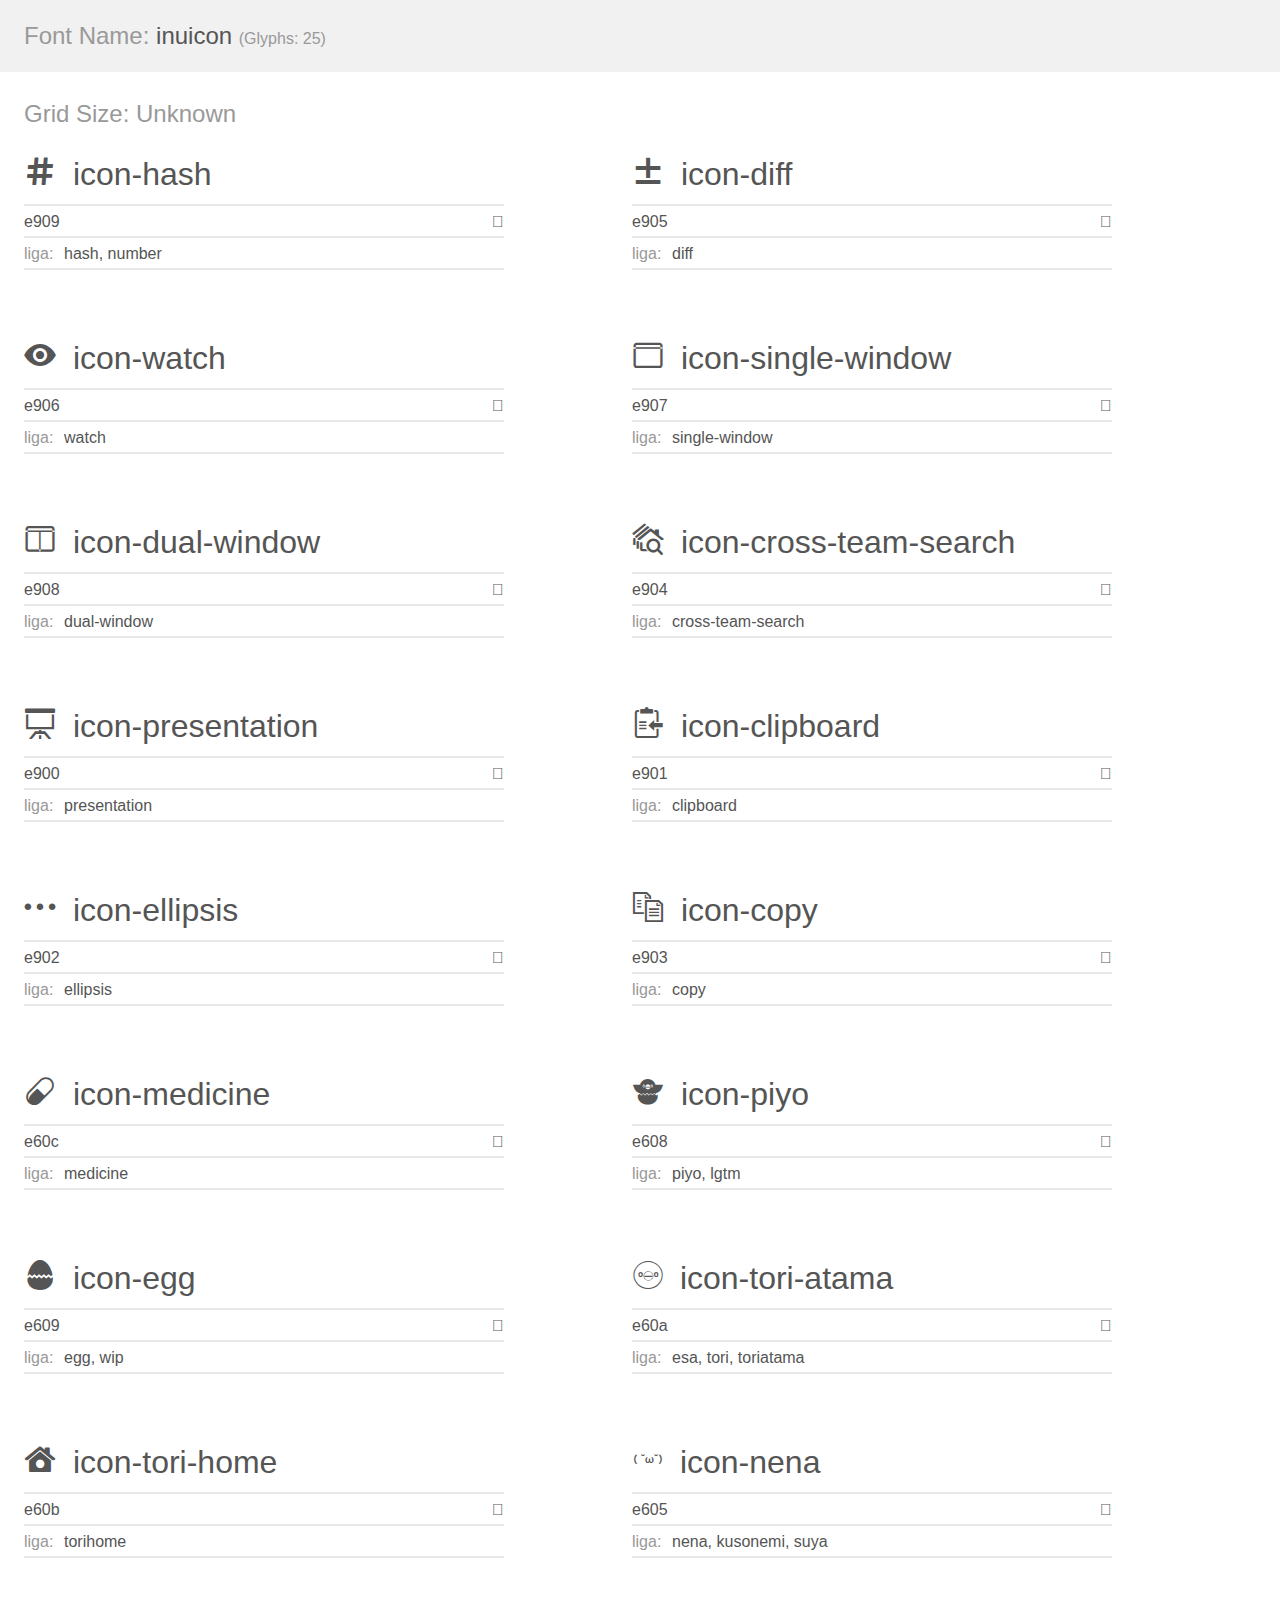
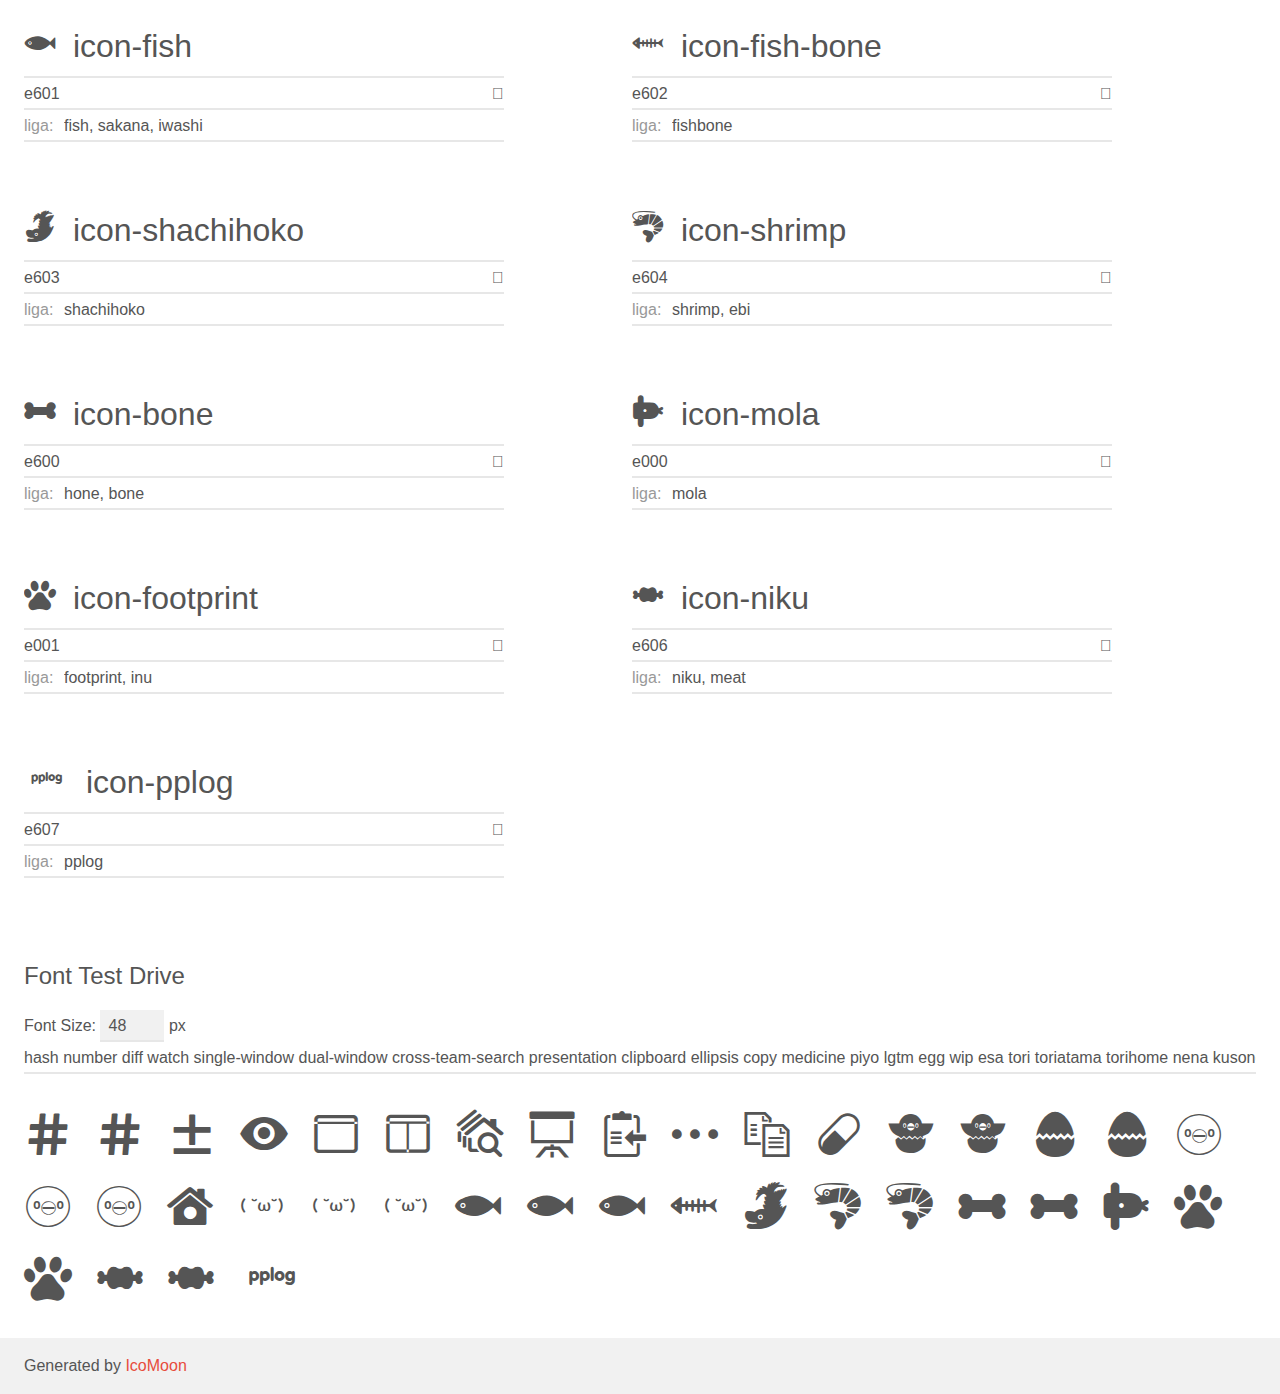
<file: demo.html>
<!doctype html>
<html>
<head>
    <meta charset="utf-8">
    <title>IcoMoon Demo</title>
    <meta name="description" content="An Icon Font Generated By IcoMoon.io">
    <meta name="viewport" content="width=device-width, initial-scale=1">
    <link rel="stylesheet" href="demo-files/demo.css">
    <link rel="stylesheet" href="style.css"></head>
<body>
    <div class="bgc1 clearfix">
        <h1 class="mhmm mvm"><span class="fgc1">Font Name:</span> inuicon <small class="fgc1">(Glyphs:&nbsp;25)</small></h1>
    </div>
    <div class="clearfix mhl ptl">
        <h1 class="mvm mtn fgc1">Grid Size: Unknown</h1>
        <div class="glyph fs1">
            <div class="clearfix bshadow0 pbs">
                <span class="icon-hash"></span>
                <span class="mls"> icon-hash</span>
            </div>
            <fieldset class="fs0 size1of1 clearfix hidden-false">
                <input type="text" readonly value="e909" class="unit size1of2" />
                <input type="text" maxlength="1" readonly value="&#xe909;" class="unitRight size1of2 talign-right" />
            </fieldset>
            <div class="fs0 bshadow0 clearfix hidden-false">
                <span class="unit pvs fgc1">liga: </span>
                <input type="text" readonly value="hash, number" class="liga unitRight" />
            </div>
        </div>
        <div class="glyph fs1">
            <div class="clearfix bshadow0 pbs">
                <span class="icon-diff"></span>
                <span class="mls"> icon-diff</span>
            </div>
            <fieldset class="fs0 size1of1 clearfix hidden-false">
                <input type="text" readonly value="e905" class="unit size1of2" />
                <input type="text" maxlength="1" readonly value="&#xe905;" class="unitRight size1of2 talign-right" />
            </fieldset>
            <div class="fs0 bshadow0 clearfix hidden-false">
                <span class="unit pvs fgc1">liga: </span>
                <input type="text" readonly value="diff" class="liga unitRight" />
            </div>
        </div>
        <div class="glyph fs1">
            <div class="clearfix bshadow0 pbs">
                <span class="icon-watch"></span>
                <span class="mls"> icon-watch</span>
            </div>
            <fieldset class="fs0 size1of1 clearfix hidden-false">
                <input type="text" readonly value="e906" class="unit size1of2" />
                <input type="text" maxlength="1" readonly value="&#xe906;" class="unitRight size1of2 talign-right" />
            </fieldset>
            <div class="fs0 bshadow0 clearfix hidden-false">
                <span class="unit pvs fgc1">liga: </span>
                <input type="text" readonly value="watch" class="liga unitRight" />
            </div>
        </div>
        <div class="glyph fs1">
            <div class="clearfix bshadow0 pbs">
                <span class="icon-single-window"></span>
                <span class="mls"> icon-single-window</span>
            </div>
            <fieldset class="fs0 size1of1 clearfix hidden-false">
                <input type="text" readonly value="e907" class="unit size1of2" />
                <input type="text" maxlength="1" readonly value="&#xe907;" class="unitRight size1of2 talign-right" />
            </fieldset>
            <div class="fs0 bshadow0 clearfix hidden-false">
                <span class="unit pvs fgc1">liga: </span>
                <input type="text" readonly value="single-window" class="liga unitRight" />
            </div>
        </div>
        <div class="glyph fs1">
            <div class="clearfix bshadow0 pbs">
                <span class="icon-dual-window"></span>
                <span class="mls"> icon-dual-window</span>
            </div>
            <fieldset class="fs0 size1of1 clearfix hidden-false">
                <input type="text" readonly value="e908" class="unit size1of2" />
                <input type="text" maxlength="1" readonly value="&#xe908;" class="unitRight size1of2 talign-right" />
            </fieldset>
            <div class="fs0 bshadow0 clearfix hidden-false">
                <span class="unit pvs fgc1">liga: </span>
                <input type="text" readonly value="dual-window" class="liga unitRight" />
            </div>
        </div>
        <div class="glyph fs1">
            <div class="clearfix bshadow0 pbs">
                <span class="icon-cross-team-search"></span>
                <span class="mls"> icon-cross-team-search</span>
            </div>
            <fieldset class="fs0 size1of1 clearfix hidden-false">
                <input type="text" readonly value="e904" class="unit size1of2" />
                <input type="text" maxlength="1" readonly value="&#xe904;" class="unitRight size1of2 talign-right" />
            </fieldset>
            <div class="fs0 bshadow0 clearfix hidden-false">
                <span class="unit pvs fgc1">liga: </span>
                <input type="text" readonly value="cross-team-search" class="liga unitRight" />
            </div>
        </div>
        <div class="glyph fs1">
            <div class="clearfix bshadow0 pbs">
                <span class="icon-presentation"></span>
                <span class="mls"> icon-presentation</span>
            </div>
            <fieldset class="fs0 size1of1 clearfix hidden-false">
                <input type="text" readonly value="e900" class="unit size1of2" />
                <input type="text" maxlength="1" readonly value="&#xe900;" class="unitRight size1of2 talign-right" />
            </fieldset>
            <div class="fs0 bshadow0 clearfix hidden-false">
                <span class="unit pvs fgc1">liga: </span>
                <input type="text" readonly value="presentation" class="liga unitRight" />
            </div>
        </div>
        <div class="glyph fs1">
            <div class="clearfix bshadow0 pbs">
                <span class="icon-clipboard"></span>
                <span class="mls"> icon-clipboard</span>
            </div>
            <fieldset class="fs0 size1of1 clearfix hidden-false">
                <input type="text" readonly value="e901" class="unit size1of2" />
                <input type="text" maxlength="1" readonly value="&#xe901;" class="unitRight size1of2 talign-right" />
            </fieldset>
            <div class="fs0 bshadow0 clearfix hidden-false">
                <span class="unit pvs fgc1">liga: </span>
                <input type="text" readonly value="clipboard" class="liga unitRight" />
            </div>
        </div>
        <div class="glyph fs1">
            <div class="clearfix bshadow0 pbs">
                <span class="icon-ellipsis"></span>
                <span class="mls"> icon-ellipsis</span>
            </div>
            <fieldset class="fs0 size1of1 clearfix hidden-false">
                <input type="text" readonly value="e902" class="unit size1of2" />
                <input type="text" maxlength="1" readonly value="&#xe902;" class="unitRight size1of2 talign-right" />
            </fieldset>
            <div class="fs0 bshadow0 clearfix hidden-false">
                <span class="unit pvs fgc1">liga: </span>
                <input type="text" readonly value="ellipsis" class="liga unitRight" />
            </div>
        </div>
        <div class="glyph fs1">
            <div class="clearfix bshadow0 pbs">
                <span class="icon-copy"></span>
                <span class="mls"> icon-copy</span>
            </div>
            <fieldset class="fs0 size1of1 clearfix hidden-false">
                <input type="text" readonly value="e903" class="unit size1of2" />
                <input type="text" maxlength="1" readonly value="&#xe903;" class="unitRight size1of2 talign-right" />
            </fieldset>
            <div class="fs0 bshadow0 clearfix hidden-false">
                <span class="unit pvs fgc1">liga: </span>
                <input type="text" readonly value="copy" class="liga unitRight" />
            </div>
        </div>
        <div class="glyph fs1">
            <div class="clearfix bshadow0 pbs">
                <span class="icon-medicine"></span>
                <span class="mls"> icon-medicine</span>
            </div>
            <fieldset class="fs0 size1of1 clearfix hidden-false">
                <input type="text" readonly value="e60c" class="unit size1of2" />
                <input type="text" maxlength="1" readonly value="&#xe60c;" class="unitRight size1of2 talign-right" />
            </fieldset>
            <div class="fs0 bshadow0 clearfix hidden-false">
                <span class="unit pvs fgc1">liga: </span>
                <input type="text" readonly value="medicine" class="liga unitRight" />
            </div>
        </div>
        <div class="glyph fs1">
            <div class="clearfix bshadow0 pbs">
                <span class="icon-piyo"></span>
                <span class="mls"> icon-piyo</span>
            </div>
            <fieldset class="fs0 size1of1 clearfix hidden-false">
                <input type="text" readonly value="e608" class="unit size1of2" />
                <input type="text" maxlength="1" readonly value="&#xe608;" class="unitRight size1of2 talign-right" />
            </fieldset>
            <div class="fs0 bshadow0 clearfix hidden-false">
                <span class="unit pvs fgc1">liga: </span>
                <input type="text" readonly value="piyo, lgtm" class="liga unitRight" />
            </div>
        </div>
        <div class="glyph fs1">
            <div class="clearfix bshadow0 pbs">
                <span class="icon-egg"></span>
                <span class="mls"> icon-egg</span>
            </div>
            <fieldset class="fs0 size1of1 clearfix hidden-false">
                <input type="text" readonly value="e609" class="unit size1of2" />
                <input type="text" maxlength="1" readonly value="&#xe609;" class="unitRight size1of2 talign-right" />
            </fieldset>
            <div class="fs0 bshadow0 clearfix hidden-false">
                <span class="unit pvs fgc1">liga: </span>
                <input type="text" readonly value="egg, wip" class="liga unitRight" />
            </div>
        </div>
        <div class="glyph fs1">
            <div class="clearfix bshadow0 pbs">
                <span class="icon-tori-atama"></span>
                <span class="mls"> icon-tori-atama</span>
            </div>
            <fieldset class="fs0 size1of1 clearfix hidden-false">
                <input type="text" readonly value="e60a" class="unit size1of2" />
                <input type="text" maxlength="1" readonly value="&#xe60a;" class="unitRight size1of2 talign-right" />
            </fieldset>
            <div class="fs0 bshadow0 clearfix hidden-false">
                <span class="unit pvs fgc1">liga: </span>
                <input type="text" readonly value="esa, tori, toriatama" class="liga unitRight" />
            </div>
        </div>
        <div class="glyph fs1">
            <div class="clearfix bshadow0 pbs">
                <span class="icon-tori-home"></span>
                <span class="mls"> icon-tori-home</span>
            </div>
            <fieldset class="fs0 size1of1 clearfix hidden-false">
                <input type="text" readonly value="e60b" class="unit size1of2" />
                <input type="text" maxlength="1" readonly value="&#xe60b;" class="unitRight size1of2 talign-right" />
            </fieldset>
            <div class="fs0 bshadow0 clearfix hidden-false">
                <span class="unit pvs fgc1">liga: </span>
                <input type="text" readonly value="torihome" class="liga unitRight" />
            </div>
        </div>
        <div class="glyph fs1">
            <div class="clearfix bshadow0 pbs">
                <span class="icon-nena"></span>
                <span class="mls"> icon-nena</span>
            </div>
            <fieldset class="fs0 size1of1 clearfix hidden-false">
                <input type="text" readonly value="e605" class="unit size1of2" />
                <input type="text" maxlength="1" readonly value="&#xe605;" class="unitRight size1of2 talign-right" />
            </fieldset>
            <div class="fs0 bshadow0 clearfix hidden-false">
                <span class="unit pvs fgc1">liga: </span>
                <input type="text" readonly value="nena, kusonemi, suya" class="liga unitRight" />
            </div>
        </div>
        <div class="glyph fs1">
            <div class="clearfix bshadow0 pbs">
                <span class="icon-fish"></span>
                <span class="mls"> icon-fish</span>
            </div>
            <fieldset class="fs0 size1of1 clearfix hidden-false">
                <input type="text" readonly value="e601" class="unit size1of2" />
                <input type="text" maxlength="1" readonly value="&#xe601;" class="unitRight size1of2 talign-right" />
            </fieldset>
            <div class="fs0 bshadow0 clearfix hidden-false">
                <span class="unit pvs fgc1">liga: </span>
                <input type="text" readonly value="fish, sakana, iwashi" class="liga unitRight" />
            </div>
        </div>
        <div class="glyph fs1">
            <div class="clearfix bshadow0 pbs">
                <span class="icon-fish-bone"></span>
                <span class="mls"> icon-fish-bone</span>
            </div>
            <fieldset class="fs0 size1of1 clearfix hidden-false">
                <input type="text" readonly value="e602" class="unit size1of2" />
                <input type="text" maxlength="1" readonly value="&#xe602;" class="unitRight size1of2 talign-right" />
            </fieldset>
            <div class="fs0 bshadow0 clearfix hidden-false">
                <span class="unit pvs fgc1">liga: </span>
                <input type="text" readonly value="fishbone" class="liga unitRight" />
            </div>
        </div>
        <div class="glyph fs1">
            <div class="clearfix bshadow0 pbs">
                <span class="icon-shachihoko"></span>
                <span class="mls"> icon-shachihoko</span>
            </div>
            <fieldset class="fs0 size1of1 clearfix hidden-false">
                <input type="text" readonly value="e603" class="unit size1of2" />
                <input type="text" maxlength="1" readonly value="&#xe603;" class="unitRight size1of2 talign-right" />
            </fieldset>
            <div class="fs0 bshadow0 clearfix hidden-false">
                <span class="unit pvs fgc1">liga: </span>
                <input type="text" readonly value="shachihoko" class="liga unitRight" />
            </div>
        </div>
        <div class="glyph fs1">
            <div class="clearfix bshadow0 pbs">
                <span class="icon-shrimp"></span>
                <span class="mls"> icon-shrimp</span>
            </div>
            <fieldset class="fs0 size1of1 clearfix hidden-false">
                <input type="text" readonly value="e604" class="unit size1of2" />
                <input type="text" maxlength="1" readonly value="&#xe604;" class="unitRight size1of2 talign-right" />
            </fieldset>
            <div class="fs0 bshadow0 clearfix hidden-false">
                <span class="unit pvs fgc1">liga: </span>
                <input type="text" readonly value="shrimp, ebi" class="liga unitRight" />
            </div>
        </div>
        <div class="glyph fs1">
            <div class="clearfix bshadow0 pbs">
                <span class="icon-bone"></span>
                <span class="mls"> icon-bone</span>
            </div>
            <fieldset class="fs0 size1of1 clearfix hidden-false">
                <input type="text" readonly value="e600" class="unit size1of2" />
                <input type="text" maxlength="1" readonly value="&#xe600;" class="unitRight size1of2 talign-right" />
            </fieldset>
            <div class="fs0 bshadow0 clearfix hidden-false">
                <span class="unit pvs fgc1">liga: </span>
                <input type="text" readonly value="hone, bone" class="liga unitRight" />
            </div>
        </div>
        <div class="glyph fs1">
            <div class="clearfix bshadow0 pbs">
                <span class="icon-mola"></span>
                <span class="mls"> icon-mola</span>
            </div>
            <fieldset class="fs0 size1of1 clearfix hidden-false">
                <input type="text" readonly value="e000" class="unit size1of2" />
                <input type="text" maxlength="1" readonly value="&#xe000;" class="unitRight size1of2 talign-right" />
            </fieldset>
            <div class="fs0 bshadow0 clearfix hidden-false">
                <span class="unit pvs fgc1">liga: </span>
                <input type="text" readonly value="mola" class="liga unitRight" />
            </div>
        </div>
        <div class="glyph fs1">
            <div class="clearfix bshadow0 pbs">
                <span class="icon-footprint"></span>
                <span class="mls"> icon-footprint</span>
            </div>
            <fieldset class="fs0 size1of1 clearfix hidden-false">
                <input type="text" readonly value="e001" class="unit size1of2" />
                <input type="text" maxlength="1" readonly value="&#xe001;" class="unitRight size1of2 talign-right" />
            </fieldset>
            <div class="fs0 bshadow0 clearfix hidden-false">
                <span class="unit pvs fgc1">liga: </span>
                <input type="text" readonly value="footprint, inu" class="liga unitRight" />
            </div>
        </div>
        <div class="glyph fs1">
            <div class="clearfix bshadow0 pbs">
                <span class="icon-niku"></span>
                <span class="mls"> icon-niku</span>
            </div>
            <fieldset class="fs0 size1of1 clearfix hidden-false">
                <input type="text" readonly value="e606" class="unit size1of2" />
                <input type="text" maxlength="1" readonly value="&#xe606;" class="unitRight size1of2 talign-right" />
            </fieldset>
            <div class="fs0 bshadow0 clearfix hidden-false">
                <span class="unit pvs fgc1">liga: </span>
                <input type="text" readonly value="niku, meat" class="liga unitRight" />
            </div>
        </div>
        <div class="glyph fs1">
            <div class="clearfix bshadow0 pbs">
                <span class="icon-pplog"></span>
                <span class="mls"> icon-pplog</span>
            </div>
            <fieldset class="fs0 size1of1 clearfix hidden-false">
                <input type="text" readonly value="e607" class="unit size1of2" />
                <input type="text" maxlength="1" readonly value="&#xe607;" class="unitRight size1of2 talign-right" />
            </fieldset>
            <div class="fs0 bshadow0 clearfix hidden-false">
                <span class="unit pvs fgc1">liga: </span>
                <input type="text" readonly value="pplog" class="liga unitRight" />
            </div>
        </div>
    </div>

    <!--[if gt IE 8]><!-->
    <div class="mhl clearfix mbl">
        <h1>Font Test Drive</h1>
        <label>
            Font Size: <input id="fontSize" type="number" class="textbox0 mbm"
            min="8" value="48" />
            px
        </label>
        <input id="testText" type="text" class="phl size1of1 mvl"
        placeholder="Type some text to test..." value="hash number diff watch single-window dual-window cross-team-search presentation clipboard ellipsis copy medicine piyo lgtm egg wip esa tori toriatama torihome nena kusonemi suya fish sakana iwashi fishbone shachihoko shrimp ebi hone bone mola footprint inu niku meat pplog"/>
        <div id="testDrive" class="icon-" style="font-family: inuicon">hash number diff watch single-window dual-window cross-team-search presentation clipboard ellipsis copy medicine piyo lgtm egg wip esa tori toriatama torihome nena kusonemi suya fish sakana iwashi fishbone shachihoko shrimp ebi hone bone mola footprint inu niku meat pplog&nbsp;
        </div>
    </div>
    <!--<![endif]-->
    <div class="bgc1 clearfix">
        <p class="mhl">Generated by <a href="https://icomoon.io/app">IcoMoon</a></p>
    </div>
    <script src="liga.js"></script>
    <script src="demo-files/demo.js"></script>
</body>
</html>
</file>
<file: demo-files/demo.css>
body {
  padding: 0;
  margin: 0;
  font-family: sans-serif;
  font-size: 1em;
  line-height: 1.5;
  color: #555;
  background: #fff;
}
h1 {
  font-size: 1.5em;
  font-weight: normal;
}
small {
  font-size: .66666667em;
}
a {
  color: #e74c3c;
  text-decoration: none;
}
a:hover, a:focus {
  box-shadow: 0 1px #e74c3c;
}
.bshadow0, input {
  box-shadow: inset 0 -2px #e7e7e7;
}
input:hover {
  box-shadow: inset 0 -2px #ccc;
}
input, fieldset {
  font-family: sans-serif;
  font-size: 1em;
  margin: 0;
  padding: 0;
  border: 0;
}
input {
  color: inherit;
  line-height: 1.5;
  height: 1.5em;
  padding: .25em 0;
}
input:focus {
  outline: none;
  box-shadow: inset 0 -2px #449fdb;
}
.glyph {
  font-size: 16px;
  width: 15em;
  padding-bottom: 1em;
  margin-right: 4em;
  margin-bottom: 1em;
  float: left;
  overflow: hidden;
}
.liga {
  width: 80%;
  width: calc(100% - 2.5em);
}
.talign-right {
  text-align: right;
}
.talign-center {
  text-align: center;
}
.bgc1 {
  background: #f1f1f1;
}
.fgc1 {
  color: #999;
}
.fgc0 {
  color: #000;
}
p {
  margin-top: 1em;
  margin-bottom: 1em;
}
.mvm {
  margin-top: .75em;
  margin-bottom: .75em;
}
.mtn {
  margin-top: 0;
}
.mtl, .mal {
  margin-top: 1.5em;
}
.mbl, .mal {
  margin-bottom: 1.5em;
}
.mal, .mhl {
  margin-left: 1.5em;
  margin-right: 1.5em;
}
.mhmm {
  margin-left: 1em;
  margin-right: 1em;
}
.mls {
  margin-left: .25em;
}
.ptl {
  padding-top: 1.5em;
}
.pbs, .pvs {
  padding-bottom: .25em;
}
.pvs, .pts {
  padding-top: .25em;
}
.unit {
  float: left;
}
.unitRight {
  float: right;
}
.size1of2 {
  width: 50%;
}
.size1of1 {
  width: 100%;
}
.clearfix:before, .clearfix:after {
  content: " ";
  display: table;
}
.clearfix:after {
  clear: both;
}
.hidden-true {
  display: none;
}
.textbox0 {
  width: 3em;
  background: #f1f1f1;
  padding: .25em .5em;
  line-height: 1.5;
  height: 1.5em;
}
#testDrive {
  display: block;
  padding-top: 24px;
  line-height: 1.5;
}
.fs0 {
  font-size: 16px;
}
.fs1 {
  font-size: 32px;
}
</file>
<file: style.css>
@font-face {
  font-family: 'inuicon';
  src:  url('fonts/inuicon.eot?yv40k4');
  src:  url('fonts/inuicon.eot?yv40k4#iefix') format('embedded-opentype'),
    url('fonts/inuicon.ttf?yv40k4') format('truetype'),
    url('fonts/inuicon.woff?yv40k4') format('woff'),
    url('fonts/inuicon.svg?yv40k4#inuicon') format('svg');
  font-weight: normal;
  font-style: normal;
  font-display: block;
}

[class^="icon-"], [class*=" icon-"] {
  /* use !important to prevent issues with browser extensions that change fonts */
  font-family: 'inuicon' !important;
  speak: never;
  font-style: normal;
  font-weight: normal;
  font-variant: normal;
  text-transform: none;
  line-height: 1;
  
  /* Enable Ligatures ================ */
  letter-spacing: 0;
  -webkit-font-feature-settings: "liga";
  -moz-font-feature-settings: "liga=1";
  -moz-font-feature-settings: "liga";
  -ms-font-feature-settings: "liga" 1;
  font-feature-settings: "liga";
  -webkit-font-variant-ligatures: discretionary-ligatures;
  font-variant-ligatures: discretionary-ligatures;

  /* Better Font Rendering =========== */
  -webkit-font-smoothing: antialiased;
  -moz-osx-font-smoothing: grayscale;
}

.icon-hash:before {
  content: "\e909";
}
.icon-diff:before {
  content: "\e905";
}
.icon-watch:before {
  content: "\e906";
}
.icon-single-window:before {
  content: "\e907";
}
.icon-dual-window:before {
  content: "\e908";
}
.icon-cross-team-search:before {
  content: "\e904";
}
.icon-presentation:before {
  content: "\e900";
}
.icon-clipboard:before {
  content: "\e901";
}
.icon-ellipsis:before {
  content: "\e902";
}
.icon-copy:before {
  content: "\e903";
}
.icon-medicine:before {
  content: "\e60c";
}
.icon-piyo:before {
  content: "\e608";
}
.icon-egg:before {
  content: "\e609";
}
.icon-tori-atama:before {
  content: "\e60a";
}
.icon-tori-home:before {
  content: "\e60b";
}
.icon-nena:before {
  content: "\e605";
}
.icon-fish:before {
  content: "\e601";
}
.icon-fish-bone:before {
  content: "\e602";
}
.icon-shachihoko:before {
  content: "\e603";
}
.icon-shrimp:before {
  content: "\e604";
}
.icon-bone:before {
  content: "\e600";
}
.icon-mola:before {
  content: "\e000";
}
.icon-footprint:before {
  content: "\e001";
}
.icon-niku:before {
  content: "\e606";
}
.icon-pplog:before {
  content: "\e607";
}
</file>
